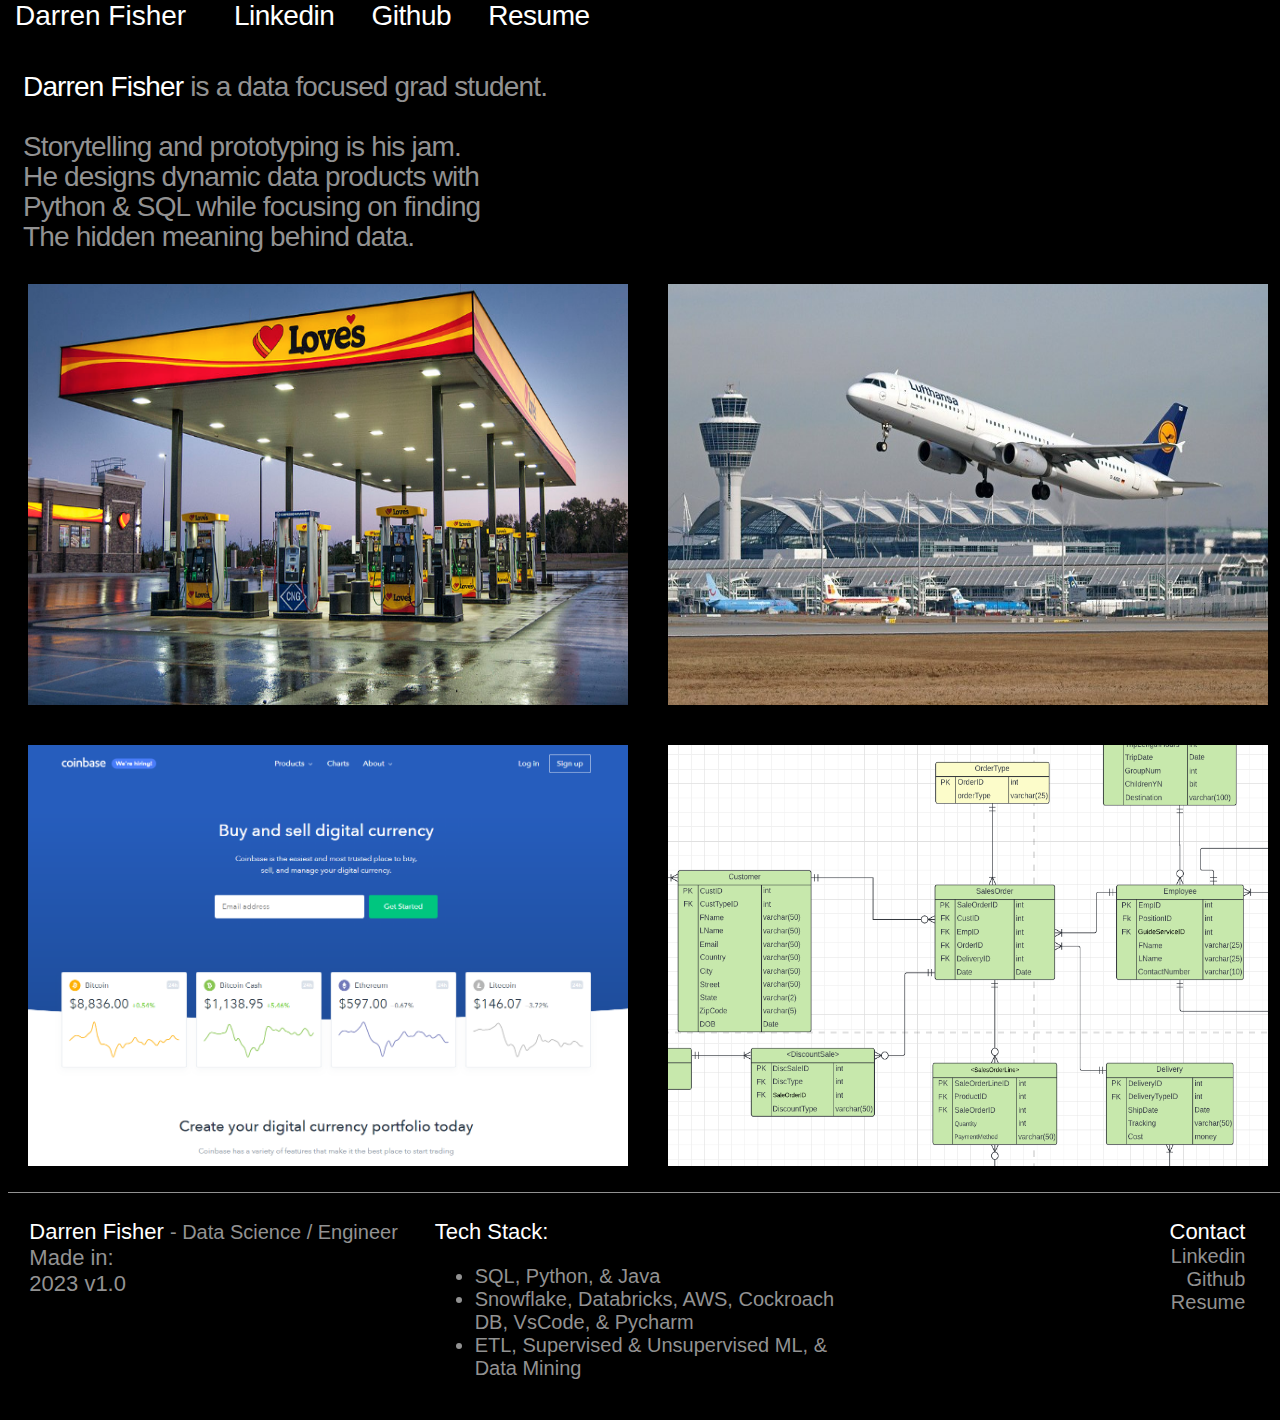
<file: index.html>
<!doctype html>
<html lang="en">
    <head>
        <meta charset="utf-8">
        <meta name="viewport" content="width=device-width, initial-scale=1">

        <title> Darren Fisher Portfolio </title>

        <link href="https://cdn.jsdelivr.net/npm/bootstrap@5.2.0/dist/css/bootstrap.min.css" rel="stylesheet" integrity="sha384-gH2yIJqKdNHPEq0n4Mqa/HGKIhSkIHeL5AyhkYV8i59U5AR6csBvApHHNl/vI1Bx" crossorigin="anonymous">
        <link rel="stylesheet" type="text/css" href="style.css" />

    </head>
    <body class="Background">
        
        <!-- Banner-->
        <div class="navbar">
            
            <a href="index.html" style="text-decoration: none; color: #ffff;"> Darren Fisher</a>
            
            <span class="navbar-links-right">
                <a class="navbar-links-right-format" href="https://www.linkedin.com/in/darrenafisher/">Linkedin</a>
                <a class="navbar-links-right-format" href="https://github.com/Darrenfisherlol">Github</a>
                <a class="navbar-links-right-format" href="images/Darren Fisher Resume.pdf">Resume</a>
            </span>

        </div>


        <!--Header ~ navbar -->
        <div class="home-header">

            <div>

                <span class="home-header-name"> 
                    Darren Fisher
                </span>

                is a data focused grad student.
                
                <br>
                <br>
                
                Storytelling and prototyping is his jam.
                
                <br>
                
                He designs dynamic data products with  
                
                <br>
                
                Python & SQL while focusing on finding
                
                <br>

                The hidden meaning behind data.

            </div>

        </div>

        <!-- Grid-->

        <div class="home-grid">

            <div class="home-grid-project-container">
            
                <a href="Loves.html">

                    <img class="image-img" src="images/lovesGasStationRain.16-pm-2915210986.png">
                            
                    <div class="image-overlay image-overlay-blur">

                        <div class="image-title">

                            Love's Travel Stops
                        
                        </div>

                        <p class="image-description">
                            
                            Data Engineer

                            <span class="image-description-sub">
                                
                                <br>
                                Fall Intern 2022

                            </span>

                            <br>
                            <br>

                            Business Intelligence Developer

                            <span class="image-description-sub">

                                <br>
                                Summer Intern 2022

                            </span>

                        </p>
                        
                    </div>
                </a>
            </div>

            <div class="home-grid-project-container">
                
                <a href="FAA.html">
                
                    <img class="image-img" src="images/FAA.png">
                    
                    <div class="image-overlay image-overlay-blur">
                    
                        <div class="image-title">

                            AI Implementation in Aviation
                        
                        </div>

                        <p class="image-description">
                            
                            Technical Consultant

                            <span class="image-description-sub">
                                
                                <br>
                                Academic Case Study for the FAA
                                <br>
                                Fall 2022 
                            </span>

                        </p>
                        
                    </div>
                </a>
            </div> 
            <div class="home-grid-project-container">

                <a href="Netric.html">

                    <img class="image-img" src="images/Coinbase.png">
                
                    <div class="image-overlay image-overlay-blur">
                    
                        <div class="image-title">

                            Netric
                        
                        </div>

                        <p class="image-description">
                            
                            Co-Founder

                            <span class="image-description-sub">
                                
                                <br>
                                Streamlining the decision-making process of crypto investments
                                <br>
                                July 2021 - May 2022
                            </span>

                        </p>
                        
                    </div>
                </a>
            </div>
            <div class="home-grid-project-container">

                <a href="ERD.html">

                    <img class="image-img" src="images/ERDDiagram.png">

                    <div class="image-overlay image-overlay-blur">
                    
                    
                        <div class="image-title">

                            SQL Database Creation and Implementation 
                        
                        </div>

                        <p class="image-description">
                            
                            Technical Consultant

                            <span class="image-description-sub">
                                
                                <br>
                                Academic Case Study for a fly fishing company
                                <br>
                                Spring 2021 
                            </span>

                        </p>
                        
                    </div>
                </a>
            </div>
            
        </div>
      
        <!--Space before footer -->
        <div style="border-top: 1px solid #929292;; margin-top: 2%; margin-bottom: 2%;">  
        </div>


         <!--Footer -->
         <footer class="footer-body">

            <!-- left grid -->
            <div class="footer-name">
                <span class="footer-bold">
                    Darren Fisher 
                    <span style="color: #929292; font-size: 20px;"> - Data Science / Engineer </span>
                </span>

                <br>
                Made in:
                <br>
                2023 v1.0
            </div>
            
            <!-- mid grid -->
            <div class="footer-contact-mid">
                <span class="footer-bold">
                    Tech Stack:
                </span>
                <br>

                <ul >
                    <li>SQL, Python, & Java</li>
                    <li>Snowflake, Databricks, AWS, Cockroach DB, VsCode, & Pycharm</li>
                    <li>ETL, Supervised & Unsupervised ML, & Data Mining</li>
                </ul>
            
            </div>

            <!-- right grid -->
            <div class="footer-content-left">
                <span class="footer-bold">
                    Contact
                </span>
                <span>
                    <br>
                    <a class="footer-content-left-links" href="https://www.linkedin.com/in/darrenafisher/">Linkedin</a>
                    <br>
                    <a class="footer-content-left-links" href="https://github.com/Darrenfisherlol">Github</a>
                    <br>
                    <a class="footer-content-left-links" href="images/Darren Fisher Resume.pdf">Resume</a>
                </span>
                
            </div>

        </footer>


    </body>
</html>
</file>
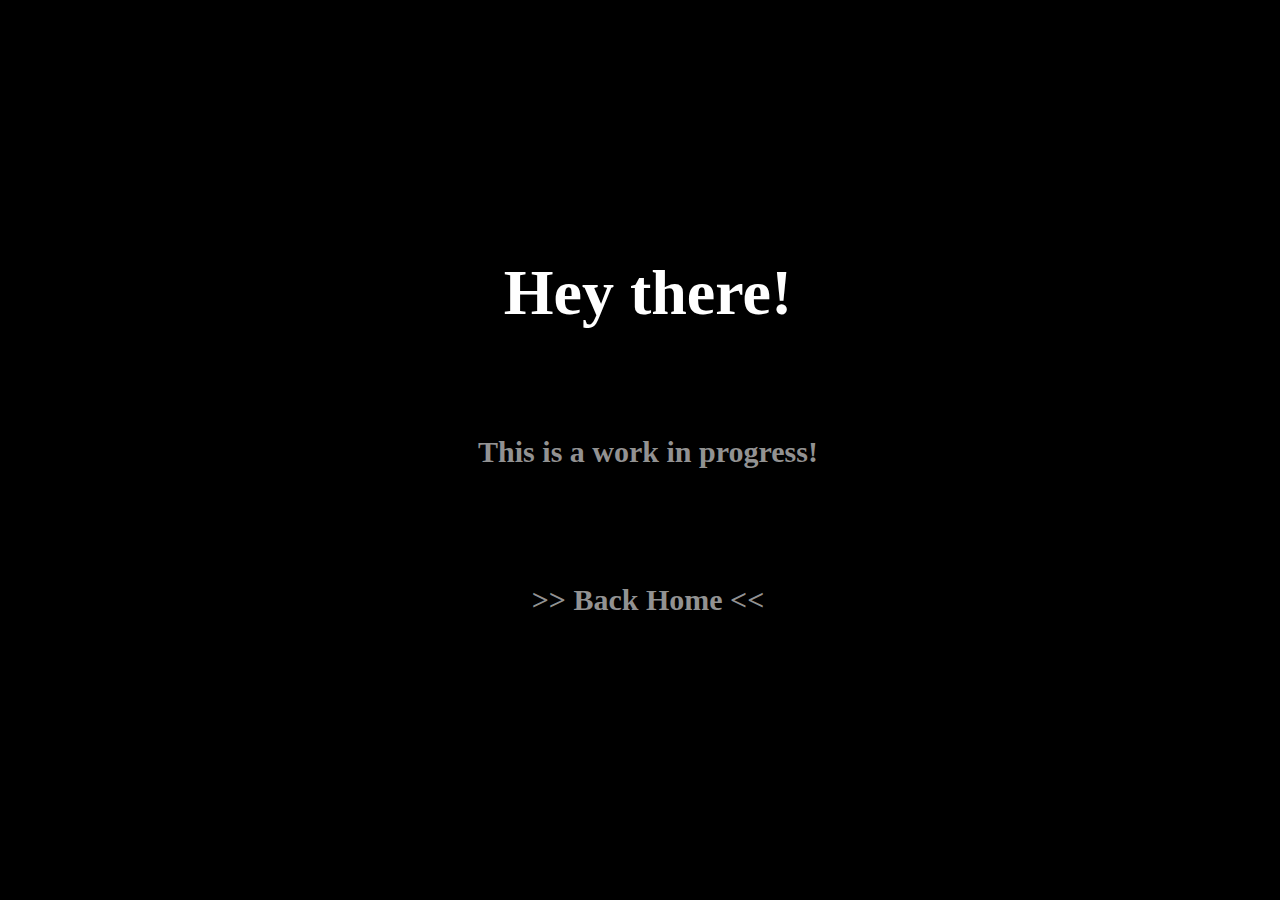
<file: ERD.html>
<!doctype html>
<html lang="en">
    <head>
        <meta charset="utf-8">
        <meta name="viewport" content="width=device-width, initial-scale=1">

        <title> Darren Fisher Portfolio </title>

        <link href="https://cdn.jsdelivr.net/npm/bootstrap@5.2.0/dist/css/bootstrap.min.css" rel="stylesheet" integrity="sha384-gH2yIJqKdNHPEq0n4Mqa/HGKIhSkIHeL5AyhkYV8i59U5AR6csBvApHHNl/vI1Bx" crossorigin="anonymous">
        <link rel="stylesheet" type="text/css" href="Loves.style.css" />

    </head>
    
    <body class="Background">
        
        <div class="WorkInProgress">
            
            <h1>

                Hey there!
                <br>
                <br>
                
                <span class="WorkInProgress-span">
                    This is a work in progress!
                    <br>
                    <br>
                    <a href="index.html" class="WorkInProgress-span"> >> Back Home << </a>
                  
                    
                </span>
                
            </h1>

        </div>

    
    </body>
</html>
</file>
<file: style.css>
.Background{
    background-color: rgb(0, 0, 0);
    height: 100%;
    width: 100%;
}

.navbar {
    z-index: 100;
    position: fixed;
    top: 0;
    right: 0%;
    left: 0%;
    padding-left: 15px;
    bottom: auto;
    background-color: #000;
    color: #ffff;
    font-size: 28px;
    font-weight: 300;
    font-family: Rmneue, sans-serif;
} 

.navbar-links-right{
    padding: 5px 40px;    
    letter-spacing: -0.5px;
    padding-right: 10px;
    
}

.navbar-links-right-format{
    padding-right: 30px;
    text-decoration: none;
    color: #ffff;
}

/* header */

.home-header {
    -webkit-text-size-adjust: 100%;
    box-sizing: border-box;
    font-family: Rmneue, sans-serif;
    color: #929292;
    font-weight: 300;
    letter-spacing: -0.03em;
    width: 100%;
    font-size: 28px;
    line-height: 30px;
    text-decoration: none;
    padding-right: 15px;
    padding-left: 15px;
    padding-top: 5%;
    opacity: 1;
}

.home-header-name {
    -webkit-text-size-adjust: 100%;
    box-sizing: border-box;
    font-family: Rmneue, sans-serif;
    color: #ffff;
    font-weight: 300;
    letter-spacing: -0.03em;
    width: 100%;
    font-size: 28px;
    line-height: 30px;
    text-decoration: none;
    /*padding-right: 15px;
    padding-left: 15px;*/
    opacity: 1;
}


/* Grid */

.home-grid {
    display: grid;

    margin-top: 2.5%;
    margin-right: 20px;
    margin-left: 20px;

    grid-auto-columns: 1fr;
    grid-column-gap: 40px;
    grid-row-gap: 40px;
    grid-template-columns: 1fr 1fr;
    grid-template-rows: 1fr 1fr;
}

.home-grid-project-container {
    position: relative;
	width: 100%;
}

/* TESTER CODE */


.image-img {
	display: block;
	width: 100%;
    height: 100%;

}

.image-overlay {
	position: absolute;
	top: 0;
	left: 0;
	width: 100%;
	height: 100%;
	background: rgba(0, 0, 0, 0.6);
	opacity: 0;
	transition: opacity 0.25s;
}

.image-overlay>* { 
	transform: translateY(20px);
	transition: transform 0.25s;
}

.image-overlay:hover>* {
	transform: translateY(0);
}

.image-overlay-blur {
	backdrop-filter: blur(1px);
}

.image-overlay:hover {
	opacity: 1;
}

/* Text within boxes */

.image-title {
	font-size: 32px;
    color: #ffffff;
    margin-top: 5%;
    margin-left: 5%;

}

.image-description {
	font-size: 26px;
    color: #ffffff;
	margin-top: 30%;
    margin-left: 5%;
}
.image-description-sub {
	font-size: 26px;
    
    color: #b9b9b9;
}



/* footer */
.footer-body{
    display: grid;
    grid-template-columns: repeat(3, 1fr);
    margin-bottom: 20px;
    color: #929292;
    font-size: 20px;
    font-weight: 300;
    font-family: Rmneue, sans-serif;

}

.footer-bold{
    font-size: 22px;
    font-weight: 300;
    color: #ffffff;
}

.footer-name{
    font-size: 22px;
    margin-left: 5%;
}

.footer-contact-mid{
    text-align: left;
}

.footer-content-left{
    text-decoration: none;
    color: #ffff;
    text-align: right;
    margin-right: 10%;
}

.footer-content-left-links{
    text-decoration: none;
    color: #929292;
}
</file>
<file: Loves.style.css>
.Background{
    background-color: rgb(0, 0, 0);
    height: 100%;
    width: 100%;
}

.WorkInProgress{
    margin-top: 20%;
    height: 100%;
    width: 100%;
    font-size: 32px;
    color: #ffff;
    text-align: center;
}

.WorkInProgress-span{
    font-size: 30px;
    color: #929292;
    text-decoration: none;

}
</file>
